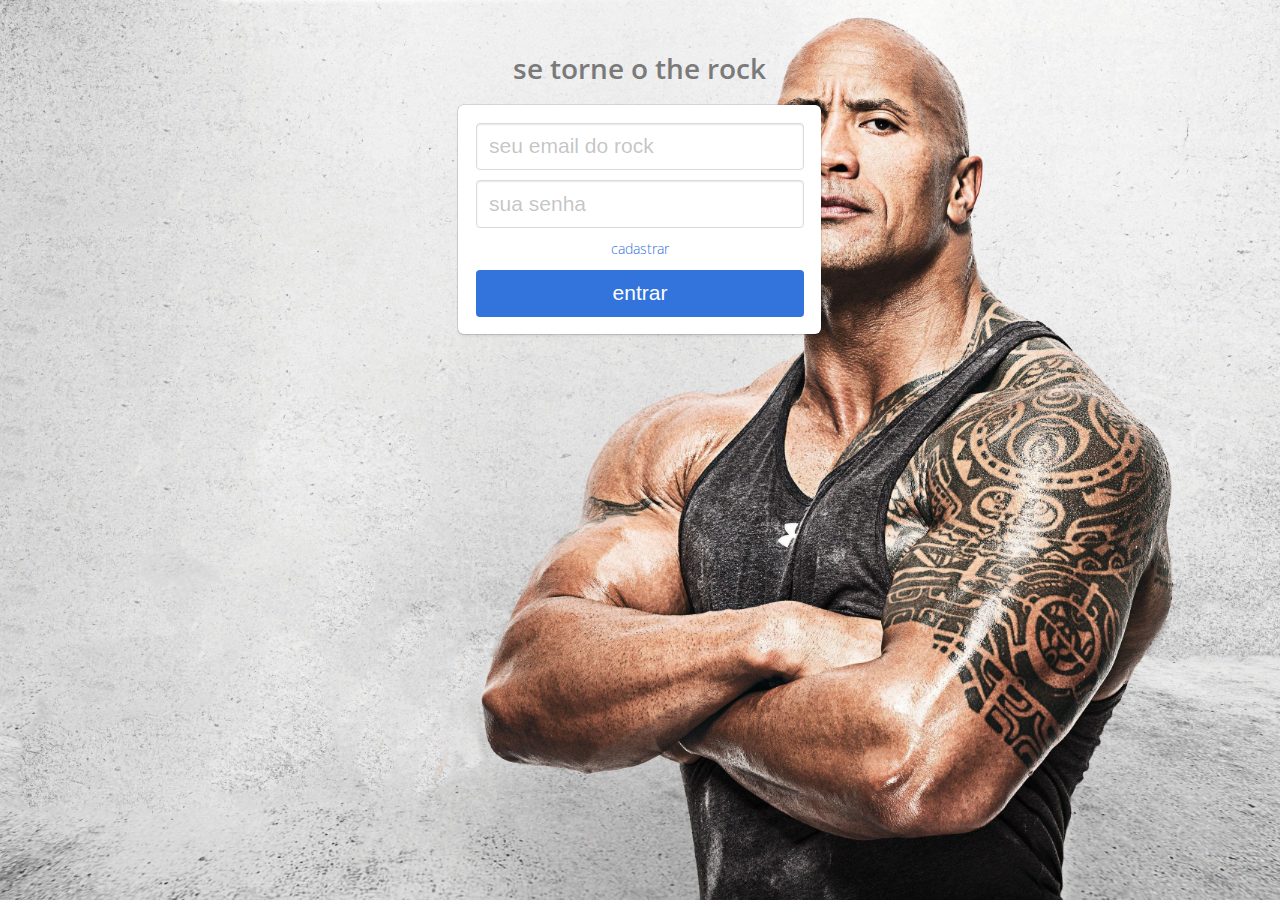
<file: index.html>
<!DOCTYPE html>
<html>

<head>
    <meta charset="UTF-8">
    <meta http-equiv="X-UA-Compatible" content="IE=edge">
    <meta name="viewport" content="width=device-width, initial-scale=1.0">
    <title>therock.com</title>
    <link href="https://fonts.googleapis.com/css?family=Open+Sans:300,400,700" rel="stylesheet">
    <link rel="stylesheet" href="css/bulma.min.css" />
    <link rel="stylesheet" type="text/css" href="css/login.css">
    <link rel="stylesheet" href="css/complete.css">
</head>

<body style="background: url(css/apedra.jpg);background-repeat: no-repeat; background-size: cover; background-position: center;">
        <div class="hero-body">
            <div class="container has-text-centered">
                <div class="column is-4 is-offset-4">
                    <h3 class="title has-text-grey">se torne o the rock</h3>

                    <div class="box">
                        <form action="" method="POST">
                            <div class="field">
                                <div class="control">
                                    <input type="text" class="input is-large" name="email"  placeholder="seu email do rock">
                                </div>
                            </div>

                            <div class="field">
                                <div class="control">
                                    <input type="password" class="input is-large" name="senha"  placeholder="sua senha">
                                </div>
                            </div>

                            <div class="field">
                                <a href="cadastro.html">cadastrar</a>
                            </div>
                            <button type="submit" class="button is-block is-link is-large is-fullwidth">entrar</button>
                        </form>
                    </div>
                </div>
            </div>
        </div>
    </section>
</body>

</html>
</file>
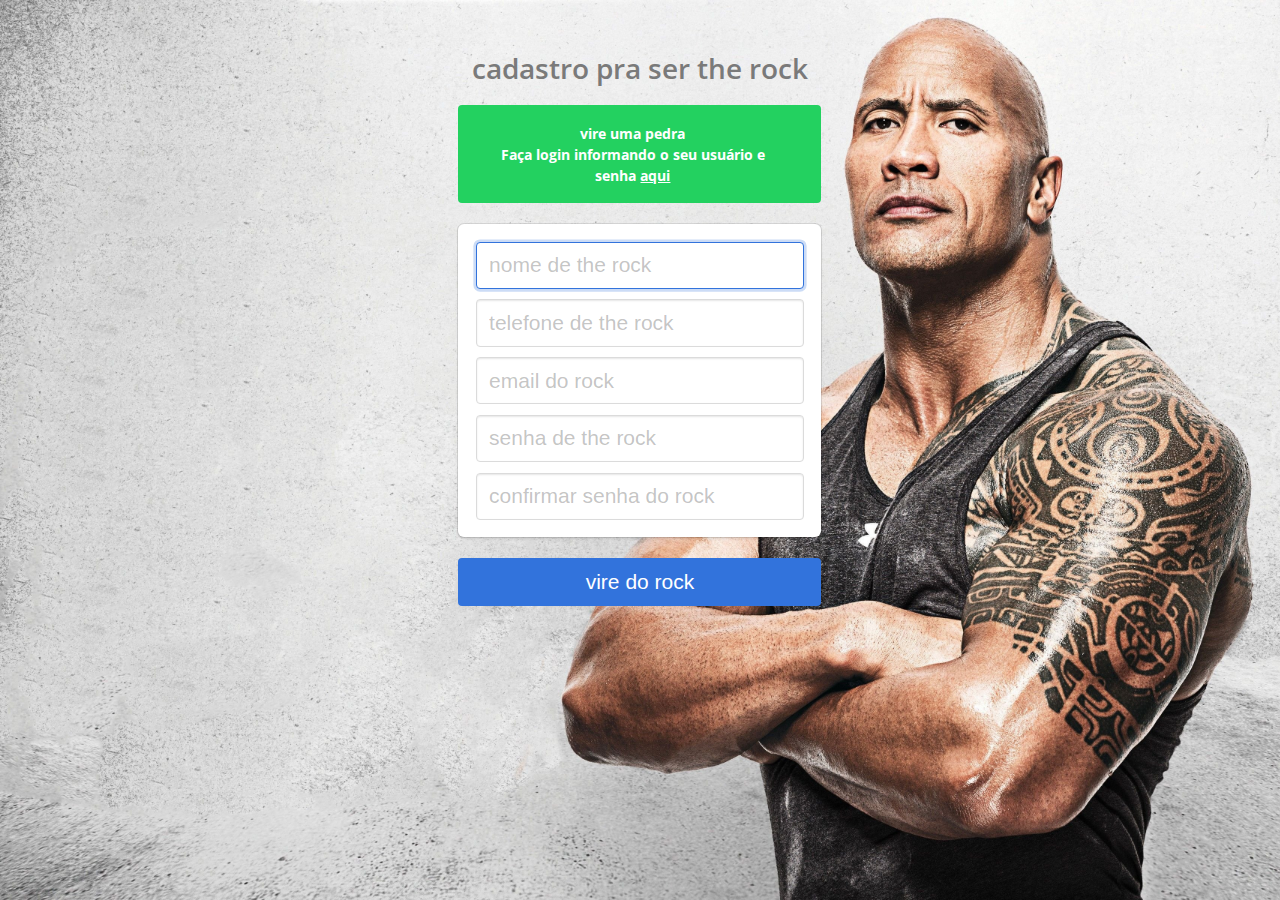
<file: cadastro.html>
<!DOCTYPE html>
<html>
    
<head>
    <meta charset="utf-8">
    <meta http-equiv="X-UA-Compatible" content="IE=edge">
    <meta name="viewport" content="width=device-width, initial-scale=1.0">
    <title>therock.com</title>
    <link href="https://fonts.googleapis.com/css?family=Open+Sans:300,400,700" rel="stylesheet">
    <link rel="stylesheet" href="css/bulma.min.css" />
    <link rel="stylesheet" type="text/css" href="css/login.css">
    <link rel="stylesheet" href="css/complete.css">
</head>

<body style="background: url(css/apedra.jpg);background-repeat: no-repeat; background-size: cover">
        <div class="hero-body">
            <div class="container has-text-centered">
                <div class="column is-4 is-offset-4">
                    <h3 class="title has-text-grey">cadastro pra ser the rock</h3>
                    <div class="notification is-success">
                      <p>vire uma pedra</p>
                      <p>Faça login informando o seu usuário e senha <a href="index.html">aqui</a></p>
                    </div>
                    <div class="box">
                        <form action="" method="POST">
                            <div class="field">
                                <div class="control">
                                    <input name="nome" type="text" class="input is-large" placeholder="nome de the rock" autofocus>
                                </div>
                            </div>
                            <div class="field">
                                <div class="control">
                                    <input name="numtelefone" type="text" class="input is-large" placeholder="telefone de the rock">
                                </div>
                            </div>
                            <div class="field">
                                <div class="control">
                                    <input name="email" class="input is-large" 
                                    placeholder="email do rock">
                                </div>
                            </div>
                            <div class="field">
                                <div class="control">
                                    <input name="senha" class="input is-large" type="password" placeholder="senha de the rock">
                                </div>
                            </div>
                            <div class="field">
                                <div class="control">
                                    <input name="senha" class="input is-large" type="password" placeholder="confirmar senha do rock">
                                </div>
                            </div>
                            </div>
                            <button type="submit" class="button is-block is-link is-large is-fullwidth">vire do rock</button>
                        </form>
                    </div>
                </div>
            </div>
        </div>
    </section>
</body>

</html>
</file>
<file: css/login.css>
html,body {
  font-family: 'Open Sans', serif;
  font-size: 14px;
  font-weight: 300;
}

.hero .nav {
  -webkit-box-shadow: none;
  box-shadow: none;
}
input {
  font-weight: 300;
}
p {
  font-weight: 700;
}
</file>
<file: css/complete.css>
body, html {
  height: 100%;
}

.bg-image {
  /* The image used */
  background-image: url("apedra.jpg");

  /* Add the blur effect */
  filter: blur(7px);
  -webkit-filter: blur(7px);

  /* Full height */
  height: 100%;

  /* Center and scale the image nicely */
  background-position: center;
  background-repeat: no-repeat;
  background-size: 100% 95%;
}
</file>
